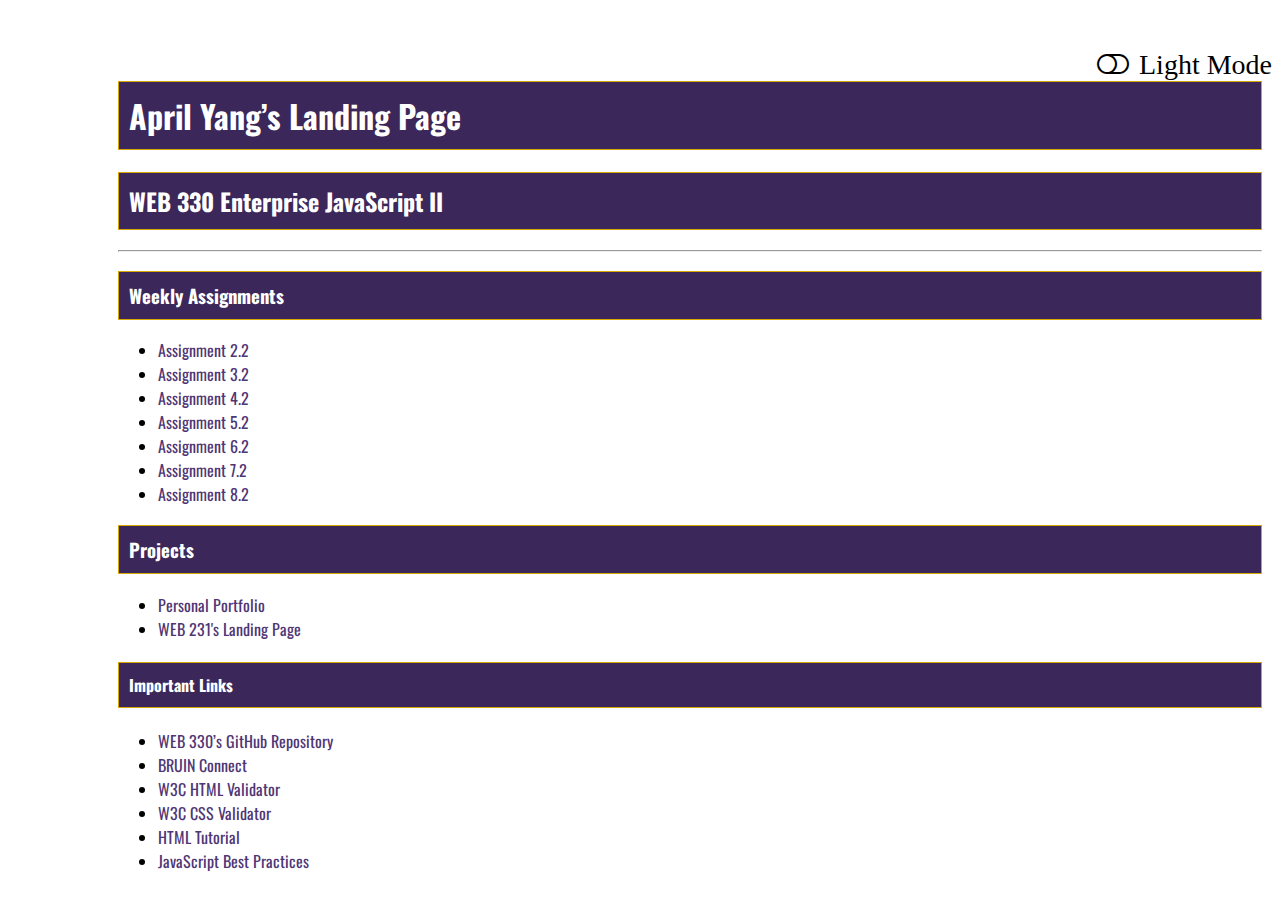
<file: index.html>
<!-- 
    Title: index.html
    Author: April Yang
    Date: 5/26/2022
    Description: The landing page for WEB 330 assignments
 -->

<!DOCTYPE html>
<html lang="en">
  <head>
    <meta charset="UTF-8" />
    <meta http-equiv="X-UA-Compatible" content="IE=edge" />
    <meta name="viewport" content="width=device-width, initial-scale=1.0" />
    <title>WEB 330 – Enterprise JavaScript II</title>
    <!-- external CSS stylesheet -->
    <link rel="stylesheet" href="site.css" />
    <link rel="stylesheet" href="theme.css" />
    <!-- Google fonts for Oswald -->
    <link
      href="https://fonts.googleapis.com/css2?family=Oswald:wght@300;400;500;700&display=swap"
      rel="stylesheet"
    />
    <!-- Font-awesome CDN -->
    <link
      rel="stylesheet"
      href="https://cdnjs.cloudflare.com/ajax/libs/font-awesome/4.7.0/css/font-awesome.min.css"
    />
    <!-- Link to external JS file -->
    <script src="theme.js"></script>
  </head>
  <body class="light-theme">
    <!-- Icon to switch between light and dark mode -->
    <i
      onclick="toggleMode(this)"
      id="icon-mode"
      class="fa fa-toggle-off pull-right"
      style="font-size: 28px"
      ><span id="icon-text"></span
    ></i>

    <main id="container">
      <h1>April Yang’s Landing Page</h1>
      <h2>WEB 330 Enterprise JavaScript II</h2>
      <hr />
      <h3>Weekly Assignments</h3>
      <!--Unordered List of Weekly Assignments with links to each assignment-->
      <ul>
        <li>
          <a href="./week-2/palindrome.html" target="blank">Assignment 2.2</a>
        </li>
        <li>
          <a href="./week-3/yang-restaurant.html" target="blank"
            >Assignment 3.2</a
          >
        </li>
        <li>
          <a href="./week-4/yang-calorie.html" target="blank">Assignment 4.2</a>
        </li>
        <li>
          <a href="./week-5/yang-bobs-auto-repair.html" target="blank"
            >Assignment 5.2</a
          >
        </li>
        <li>
          <a href="./week-6/yang-future-value.html" target="blank"
            >Assignment 6.2</a
          >
        </li>
        <li>
          <a href="./week-7/yang-whatabook1.html" target="blank"
            >Assignment 7.2</a
          >
        </li>
        <li>
          <a href="./week-8/yang-whatabook2.html" target="blank"
            >Assignment 8.2</a
          >
        </li>
      </ul>
      <h3>Projects</h3>
      <!-- Unordered List of Projects with links to each project-->
      <ul>
        <li>
          <a href="./project/personal-portfolio/index.html" target="blank"
            >Personal Portfolio</a
          >
        </li>
        <li>
          <a href="https://aprilyanggarwood.github.io/web-231/" target="blank"
            >WEB 231's Landing Page</a
          >
        </li>
      </ul>
      <h4>Important Links</h4>
      <!-- Unordered List of Important Links -->
      <ul>
        <li>
          <a href="https://github.com/buwebdev/web-330" target="blank"
            >WEB 330’s GitHub Repository</a
          >
        </li>
        <li>
          <a href="https://bruinconnect.bellevue.edu/" target="blank"
            >BRUIN Connect</a
          >
        </li>
        <li>
          <a href="https://validator.w3.org/" target="blank"
            >W3C HTML Validator</a
          >
        </li>
        <li>
          <a href="http://jigsaw.w3.org/css-validator/" target="blank"
            >W3C CSS Validator</a
          >
        </li>
        <li>
          <a href="https://www.w3schools.com/html/" target="blank"
            >HTML Tutorial</a
          >
        </li>
        <li>
          <a
            href="https://www.w3schools.com/js/js_best_practices.asp"
            target="blank"
            >JavaScript Best Practices</a
          >
        </li>
      </ul>
    </main>

    <script>
      // Called function from theme.js
      setDefaultTheme();

      /**
       * Onclick function toggles between light theme and dark theme
       * @param x (this instance)
       * Reference: https://www.w3schools.com/howto/howto_js_toggle_dark_mode.asp
       */
      function toggleMode(X) {
        let colorTheme = document.body.classList; // get the body's CSS class
        let iconMode = X.classList; // get the current classes assigned to the triggered button
        console.log(colorTheme); //testing purposes
        // console.log(iconMode); //testing purposes
        /**
         * If the current body class is set to the light-theme, update the user's preference to the dark-theme in the browsers
         * local storage.
         * Light theme is the default theme
         */
        if (colorTheme.value === "light-theme") {
          localStorage.clear();
          localStorage.setItem("mode", "dark-theme");
          localStorage.setItem("iconMode", "fa-toggle-on");
          localStorage.setItem("iconText", "Dark Mode");

          console.log(localStorage);
        } else {
          /**
           * If the current body class is set to the dark-theme, update the user's preference to the light-theme in the browsers
           * local storage.
           */
          localStorage.clear();
          localStorage.setItem("mode", "light-theme");
          localStorage.setItem("iconMode", "fa-toggle-off");
          localStorage.setItem("iconText", "Light Mode");
        }

        // Apply the updated selection to the HTML page elements
        colorTheme.value = localStorage.getItem("mode");
        iconMode.value = `fa ${localStorage.getItem("iconMode")} pull-right`;
        document.getElementById("icon-text").innerHTML =
          localStorage.getItem("iconText");
      }
    </script>
  </body>
</html>
</file>
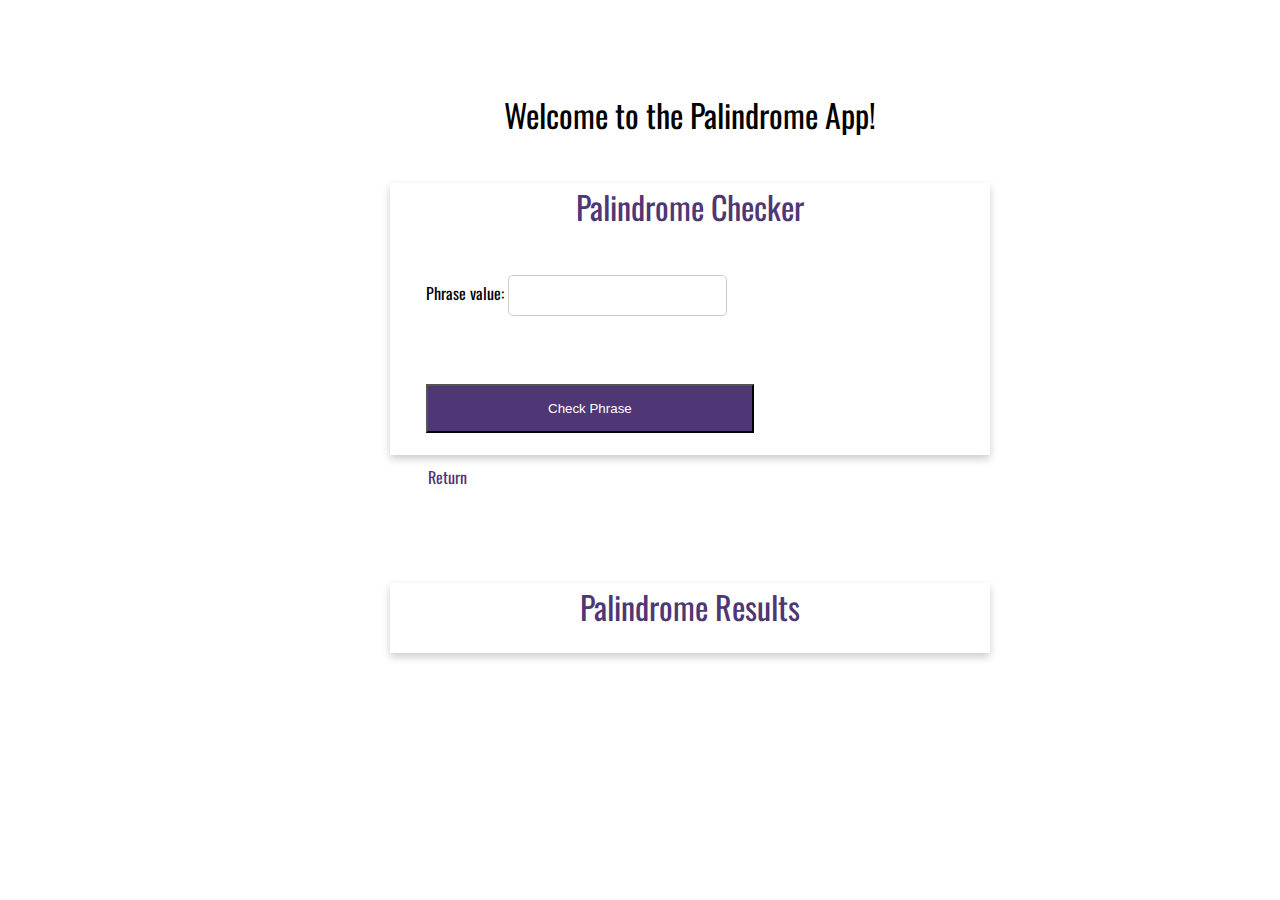
<file: week-2/palindrome.html>
<!--
  Title: Assignment 2.2 - Palindrome APP
  Author: April Yang
  Date: 06/01/2022
  Description: index.html for web-330 Assignment 2.2 - Palindrome APP
-->

<!DOCTYPE html>
<html lang="en">
  <head>
    <meta charset="UTF-8" />
    <title>WEB 330 - Enterprise JavaScript II</title>
    <!-- external CSS stylesheet -->
    <link rel="stylesheet" type="text/css" href="../theme.css" />
    <link rel="stylesheet" type="text/css" href="../site.css" />
    <!-- Google fonts for Oswald -->
    <link
      href="https://fonts.googleapis.com/css2?family=Oswald:wght@300;400;500;700&display=swap"
      rel="stylesheet"
    />
  </head>
  <body class="light-theme">
    <div class="assign-container">
      <h1 class="app-header">Welcome to the Palindrome App!</h1>
      <div class="assign-content">
        <!-- the first card contains a input form -->
        <div class="card-container">
          <div class="card-title">Palindrome Checker</div>
          <div class="card-content">
            <div class="form">
              <div class="form-field">
                <label for="txtPhrase">Phrase value:</label>
                <input
                  type="text"
                  class="input"
                  id="txtPhrase"
                  name="txtPhrase"
                />
              </div>
              <div class="form-field">
                <!-- Button for active function  -->
                <button
                  class="btn btn-primary full-width"
                  id="btnCheckPhrase"
                  onclick="checkPhrase()"
                >
                  Check Phrase
                </button>
              </div>
            </div>
          </div>
        </div>
      </div>
    </div>
    <div class="break"></div>
    <!-- Return link back to the WEB-231 landing page -->
    <a class="return-home" href="../index.html">Return</a>

    <div class="assign-container">
      <!-- the second card for displaying palindrome results.   -->
      <div class="assign-content card-container">
        <div class="card-title">Palindrome Results</div>
        <div class="card-content" id="assign-results-header"></div>
        <div class="card-content assign-results-text" id="assign-results"></div>
      </div>
    </div>
    <!-- external JavaScript file -->
    <script src="./palindrome.js"></script>
  </body>
</html>
</file>
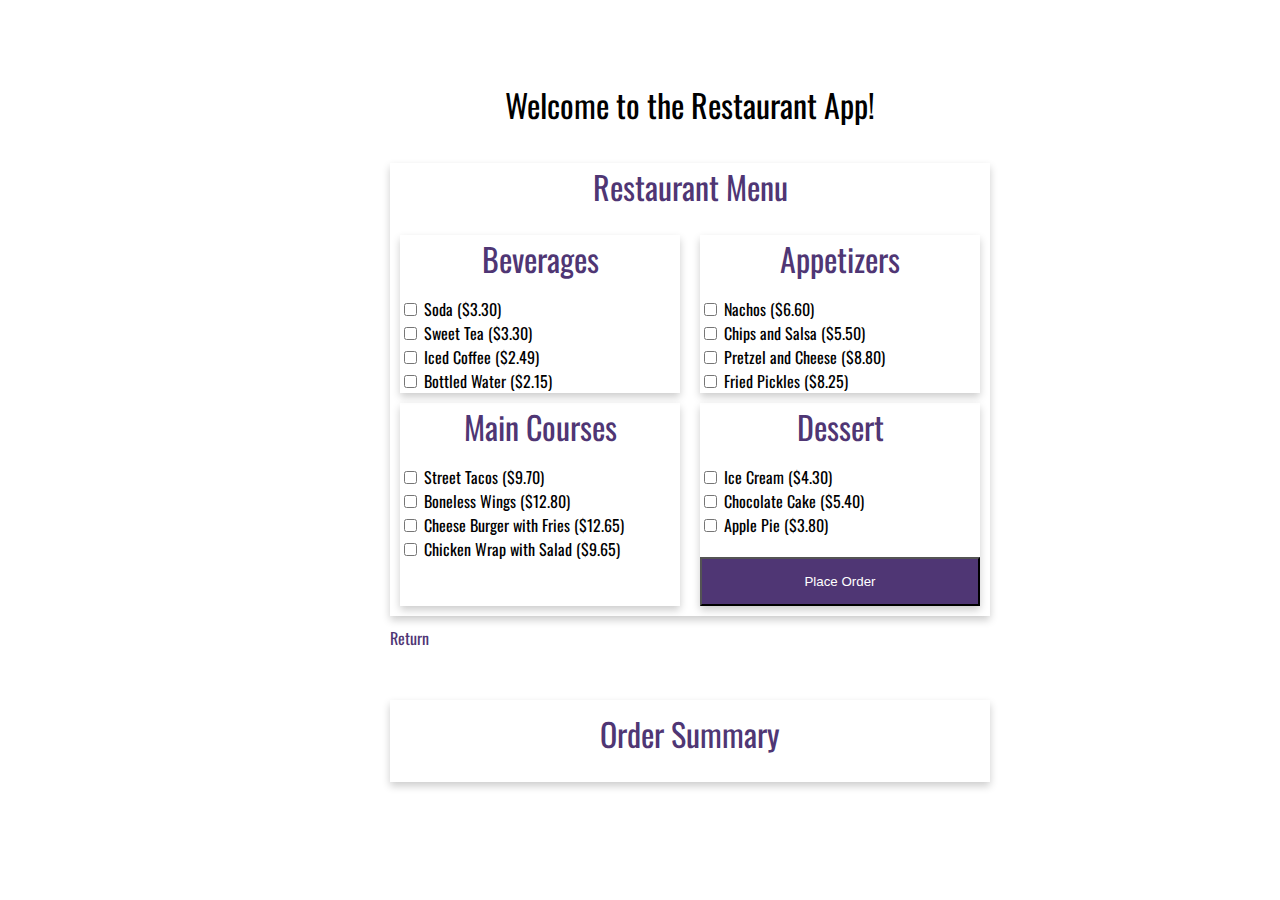
<file: week-3/yang-restaurant.html>
<!--
  Title: Assignment 3.2 - Restaurant APP
  Author: April Yang
  Date: 06/10/2022
  Description: index.html for web-330 Assignment 3.2 - Restaurant APP
-->

<!DOCTYPE html>
<html lang="en">
  <head>
    <meta charset="UTF-8" />
    <title>WEB 330 - Enterprise JavaScript II</title>
    <!-- external CSS stylesheet -->
    <!-- <link rel="stylesheet" type="text/css" href="../theme.css" /> -->
    <link rel="stylesheet" type="text/css" href="./yang-restaurant.css" />
    <!-- Google fonts for Oswald -->
    <link
      href="https://fonts.googleapis.com/css2?family=Oswald:wght@300;400;500;700&display=swap"
      rel="stylesheet"
    />
  </head>
  <body class="light-theme">
    <div class="assign-container">
      <h1 class="app-header">Welcome to the Restaurant App!</h1>
      <div class="assign-content">
        <div class="card-container-menu">
          <div class="card-title">Restaurant Menu</div>

          <!-- designs card container in grid format -->
          <div class="grid-container">
            <!-- Card for beverages menu -->
            <div class="card-container">
              <div class="card-title">Beverages</div>
              <div class="card-content" id="beverages">
                <input type="checkbox" id="soda" name="Soda" value="3.30" />
                <label for="soda">Soda ($3.30)</label>
                <br />
                <input type="checkbox" id="tea" name="Sweet Tea" value="3.30" />
                <label for="tea">Sweet Tea ($3.30)</label>
                <br />
                <input
                  type="checkbox"
                  id="coffee"
                  name="Iced Coffee"
                  value="2.49"
                />
                <label for="coffee"> Iced Coffee ($2.49)</label>
                <br />
                <input
                  type="checkbox"
                  id="water"
                  name="Bottled Water"
                  value="2.15"
                />
                <label for="water">Bottled Water ($2.15)</label>
                <br />
              </div>
            </div>
            <!-- Card for appetizers menu -->
            <div class="card-container">
              <div class="card-title">Appetizers</div>
              <div class="card-content" id="appetizers">
                <input type="checkbox" id="nachos" name="Nachos" value="6.60" />
                <label for="nachos">Nachos ($6.60) </label>
                <br />
                <input
                  type="checkbox"
                  id="chips-salsa"
                  name="Chips and Salsa"
                  value="5.50"
                />
                <label for="chips-salsa">Chips and Salsa ($5.50) </label>
                <br />
                <input
                  type="checkbox"
                  id="pretzel"
                  name="Pretzel and Cheese"
                  value="8.80"
                />
                <label for="pretzel">Pretzel and Cheese ($8.80)</label>
                <br />
                <input
                  type="checkbox"
                  id="pickles"
                  name="Fried Pickles"
                  value="8.25"
                />
                <label for="pickles"> Fried Pickles ($8.25)</label>
                <br />
              </div>
            </div>
            <!-- Card for main courses menu -->
            <div class="card-container">
              <div class="card-title">Main Courses</div>
              <div class="card-content" id="main-course">
                <input
                  type="checkbox"
                  id="tacos"
                  name="Street Tacos"
                  value="9.70"
                />
                <label for="tacos">Street Tacos ($9.70) </label>
                <br />
                <input
                  type="checkbox"
                  id="wings"
                  name="Boneless Wings"
                  value="12.80"
                />
                <label for="wings">Boneless Wings ($12.80)</label>
                <br />
                <input
                  type="checkbox"
                  id="cheese-burger"
                  name="Cheese Burger with Fries"
                  value="12.65"
                />
                <label for="cheese-burger"
                  >Cheese Burger with Fries ($12.65)</label
                >
                <br />
                <input
                  type="checkbox"
                  id="salad-wrap"
                  name="Chicken Wrap with Salad"
                  value="9.65"
                />
                <label for="salad-wrap">Chicken Wrap with Salad ($9.65)</label>
                <br />
              </div>
            </div>
            <!-- Card for dessert menu -->
            <div class="card-container">
              <div class="card-title">Dessert</div>
              <div class="card-content" id="desserts">
                <input
                  type="checkbox"
                  id="ice-cream"
                  name="Ice Cream"
                  value="4.30"
                />
                <label for="ice-cream">Ice Cream ($4.30)</label>
                <br />
                <input
                  type="checkbox"
                  id="cake"
                  name="Chocolate Cake"
                  value="5.40"
                />
                <label for="cake">Chocolate Cake ($5.40)</label>
                <br />
                <input
                  type="checkbox"
                  id="apple-pie"
                  name="Apple Pie"
                  value="3.80"
                />
                <label for="apple-pie">Apple Pie ($3.80)</label>
                <br />
              </div>
              <button class="btn btn-primary full-width" id="btnOrder">
                Place Order
              </button>
            </div>
          </div>
        </div>
        <!-- </div> -->

        <div class="break"></div>
        <!-- Return link back to the WEB-231 landing page -->
        <a class="return-home" href="../index.html">Return</a>

        <!-- Order summary card will display the total information -->
        <div class="assign-container card-container-menu">
          <div class="card-title">Order Summary</div>
          <div class="assign-results-text" id="order-total"></div>
        </div>
      </div>
    </div>

    <script type="module">
      // Importing classes from the index.js file.
      import {
        Bill,
        Beverage,
        Appetizer,
        MainCourse,
        Dessert,
      } from "./index.js";
      console.log("Inline module!");

      // Creates onclick function to trigger btnOrder ID.
      document.getElementById("btnOrder").onclick = function () {
        // Sets up variables for each menu item input.
        const beveragesEL = document.getElementById("beverages");
        const beverages = beveragesEL.getElementsByTagName("input");
        const appetizersEL = document.getElementById("appetizers");
        const appetizers = appetizersEL.getElementsByTagName("input");
        const mainCoursesEL = document.getElementById("main-course");
        const mainCourses = mainCoursesEL.getElementsByTagName("input");
        const dessertsEL = document.getElementById("desserts");
        const desserts = dessertsEL.getElementsByTagName("input");
        console.log(desserts);

        // New Bill class instance created.
        let bill = new Bill();
        console.log(bill);

        // doc notes: using the for loop and an if statement that checks if the looped over value is checked. If the item is checked, call the appropriate add function from the Bill class and pass-in the name and value.
        for (let beverage of beverages) {
          if (beverage.checked) {
            bill.addBeverage(new Beverage(beverage.name, beverage.value));
          }
        }

        for (let appetizer of appetizers) {
          if (appetizer.checked) {
            bill.addAppetizer(new Appetizer(appetizer.name, appetizer.price));
          }
        }

        for (let mainCourse of mainCourses) {
          if (mainCourse.checked) {
            bill.addMainCourse(
              new MainCourse(mainCourse.name, mainCourse.value)
            );
          }
        }

        for (let dessert of desserts) {
          if (dessert.checked) {
            bill.addDessert(new Dessert(dessert.name, dessert.value));
          }
        }

        // Display string with the total price information in the order-total ID dive.
        let orderTotal = document.getElementById("order-total");
        orderTotal.innerHTML += `Your order total is $${bill.getTotal()}`;
      };
    </script>
  </body>
</html>
</file>
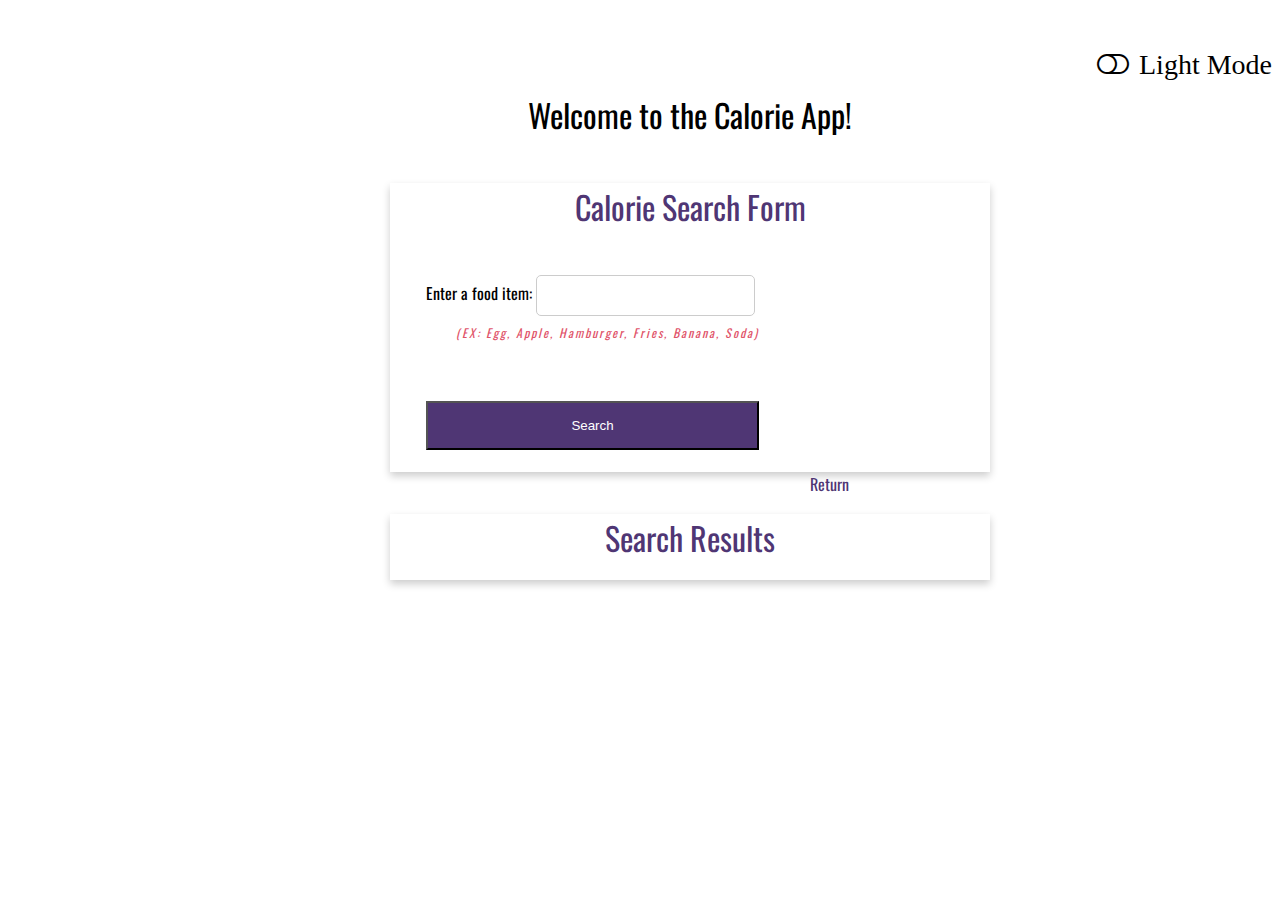
<file: week-4/yang-calorie.html>
<!--
  Title: Assignment 4.2 - Calorie APP
  Author: April Yang
  Date: 06/18/2022
  Description: index.html for web-330 Assignment 4.2 - Calorie APP
-->

<!DOCTYPE html>
<html lang="en">
  <head>
    <meta charset="UTF-8" />
    <title>WEB 330 - Enterprise JavaScript II</title>
    <!-- external CSS stylesheet -->
    <link rel="stylesheet" type="text/css" href="../theme.css" />
    <link rel="stylesheet" type="text/css" href="../site.css" />
    <link rel="stylesheet" href="./yang-calorie.css" />
    <!-- Google fonts for Oswald -->
    <link
      href="https://fonts.googleapis.com/css2?family=Oswald:wght@300;400;500;700&display=swap"
      rel="stylesheet"
    />
    <!-- Font-awesome CDN -->
    <link
      rel="stylesheet"
      href="https://cdnjs.cloudflare.com/ajax/libs/font-awesome/4.7.0/css/font-awesome.min.css"
    />
  </head>

  <body class="light-theme">
    <!-- Onclick function toggles between light theme and dark theme -->
    <i
      onclick="toggleMode(this)"
      id="icon-mode"
      class="fa fa-toggle-off pull-right"
      style="font-size: 28px"
      ><span id="icon-text"></span
    ></i>
    <div class="assign-container">
      <h1 class="app-header">Welcome to the Calorie App!</h1>
      <div class="assign-content">
        <!-- the first card contains a input form -->
        <div class="card-container">
          <div class="card-title">Calorie Search Form</div>
          <div class="card-content">
            <div class="form">
              <div class="form-field">
                <label for="txtFoodItem">Enter a food item:</label>
                <input
                  type="text"
                  class="input"
                  id="txtFoodItem"
                  name="txtFoodItem"
                />
                <br />
                <span id="foodList"></span>
              </div>
              <div class="form-field">
                <!-- Button for active function  -->
                <button class="btn btn-primary full-width" id="btnSearch">
                  Search
                </button>
              </div>
            </div>
          </div>
        </div>

        <div class="break"></div>
        <!-- Return link back to the WEB-231 landing page -->
        <a class="return-home" href="../index.html">Return</a>
        <!-- The second container for Search Results -->
        <div class="assign-content card-container">
          <div class="card-title">Search Results</div>
          <div class="card-content" id="searchResults"></div>
        </div>
      </div>
    </div>
    <!-- external JavaScript file -->
    <script src="../theme.js"></script>
    <script type="module">
      // Call Css Theme
      setSelectedTheme();

      // Import Calorie converter class
      import { CalorieConverter } from "./calorie-converter.js";

      let txtFoodItemEl = document.getElementById("txtFoodItem");

      // Button Click handler
      document.getElementById("btnSearch").onclick = () => {
        let txtFoodItem = txtFoodItemEl.value.toLowerCase();
        // Foods variable set equal to inputted value from user.
        // foods store array of objects from static method
        let foods = CalorieConverter.find(txtFoodItem);

        let tableData = `
                 <table class="table">
                    <th>Name</th>
                    <th>Calories</th>
                    <tbody class="table-hover">`;
        for (let foodItem of foods) {
          tableData += `<tr>
                    <td>${foodItem.name}</td>
                    <td>${foodItem.calories}</td>
                    </tr>`;
        }
        document.getElementById("searchResults").innerHTML =
          tableData + ` </tbody></table>`; // End HTML table template
      };

      // Get the input field
      let input = document.getElementById("txtFoodItem");
      // Execute a function when the user keyup a key on the keyboard
      input.addEventListener("keyup", (event) => {
        // If the user presses the "Enter" key on the keyboard
        if (event.key === "Enter") {
          // Cancel the default action, if needed
          event.preventDefault();
          // Trigger the button element with a click
          document.getElementById("btnSearch").click();
        }
      });

      // Array of objects from Calorie converter Class
      const foodList = CalorieConverter.data;

      // loop food name from food data and display the result in HTML
      let foodListData = `<i>(EX: `;

      for (let foodName of foodList) {
        foodListData += foodName.name + ", ";
      }

      document.getElementById("foodList").innerHTML =
        foodListData.slice(0, -2) + ")</li>";
    </script>
  </body>
</html>
</file>
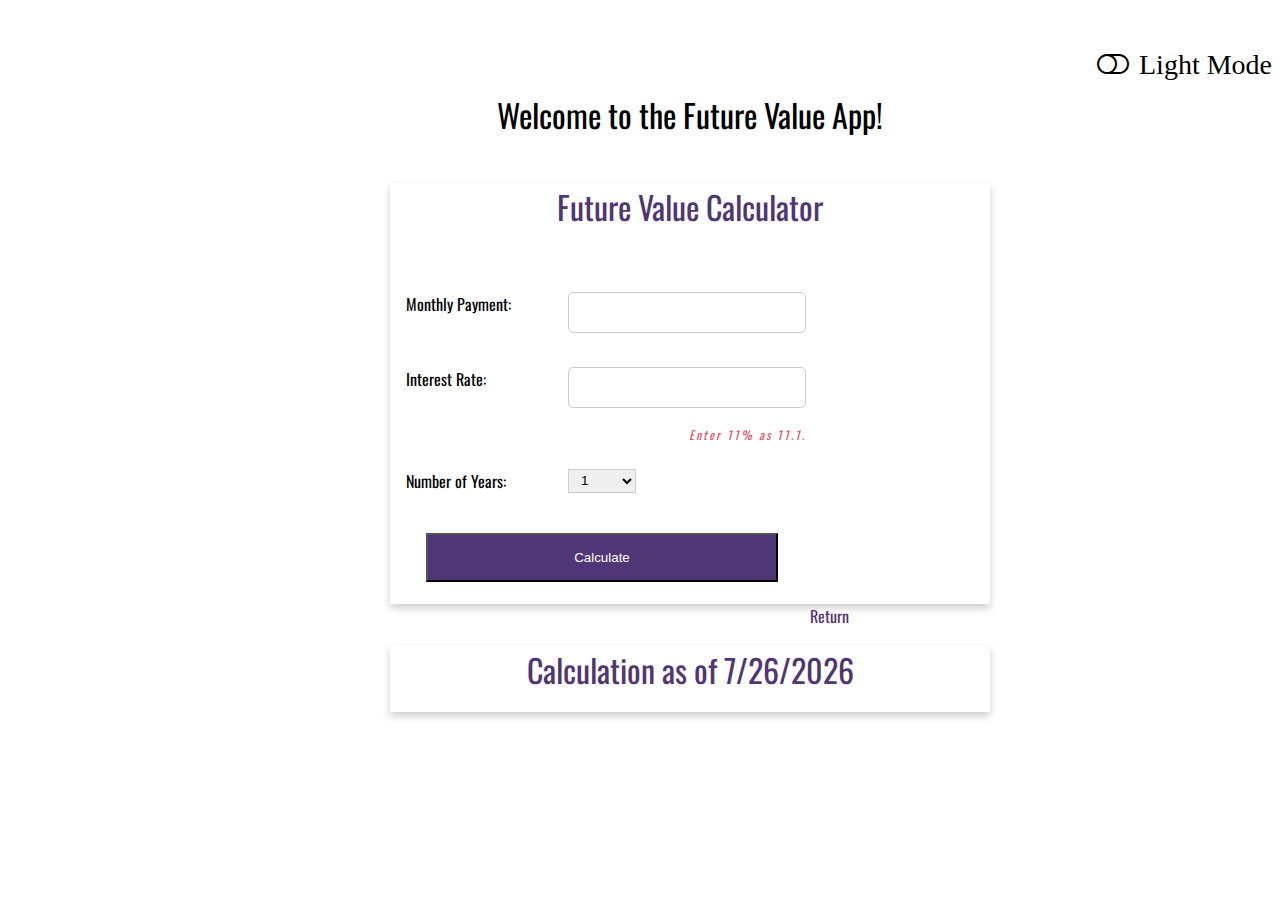
<file: week-6/yang-future-value.html>
<!--
  Title: Assignment 6.2 - Future Value APP
  Author: April Yang
  Date: 06/30/2022
  Description: index.html for web-330 Assignment 6.2 - Future Value APP
-->

<!DOCTYPE html>
<html lang="en">
  <head>
    <meta charset="UTF-8" />
    <title>WEB 330 - Enterprise JavaScript II</title>
    <!-- external CSS stylesheet -->
    <link rel="stylesheet" type="text/css" href="../theme.css" />
    <link rel="stylesheet" type="text/css" href="../site.css" />
    <link rel="stylesheet" href="./yang-future-value.css" />
    <link rel="stylesheet" href="./flex-layout.css" />

    <!-- Google fonts for Oswald -->
    <link
      href="https://fonts.googleapis.com/css2?family=Oswald:wght@300;400;500;700&display=swap"
      rel="stylesheet"
    />
    <!-- Font-awesome CDN -->
    <link
      rel="stylesheet"
      href="https://cdnjs.cloudflare.com/ajax/libs/font-awesome/4.7.0/css/font-awesome.min.css"
    />

    <!-- <link rel="stylesheet" href="https://cdnjs.cloudflare.com/ajax/libs/font-awesome/6.0.0-beta3/css/all.min.css"
        integrity="sha512-Fo3rlrZj/k7ujTnHg4CGR2D7kSs0v4LLanw2qksYuRlEzO+tcaEPQogQ0KaoGN26/zrn20ImR1DfuLWnOo7aBA=="
        crossorigin="anonymous" referrerpolicy="no-referrer" /> -->
  </head>

  <body class="light-theme">
    <!-- Onclick function toggles between light theme and dark theme -->
    <i
      onclick="toggleMode(this)"
      id="icon-mode"
      class="fa fa-toggle-off pull-right"
      style="font-size: 28px"
      ><span id="icon-text"></span
    ></i>
    <div class="assign-container">
      <h1 class="app-header">Welcome to the Future Value App!</h1>
      <div class="assign-content">
        <!-- the first card contains input and select forms -->
        <div class="card-container">
          <div class="card-title">Future Value Calculator</div>
          <div class="card-content">
            <div class="form">
              <!-- Empty div, will display error messages when button onclick -->
              <div id="errorLog" class="row col-12 danger"></div>

              <!-- The first row with label and input  -->
              <div class="row form-label">
                <label class="col-5" for="txtMonthlyPayment"
                  >Monthly Payment:</label
                >
                <input
                  type="text"
                  class="input col-7"
                  id="txtMonthlyPayment"
                  name="monthly payment"
                />
              </div>

              <!-- The second row with label and input -->
              <div class="row form-label">
                <label class="col-5" for="txtYearlyRate">Interest Rate:</label>
                <input
                  type="text"
                  class="input col-7"
                  id="txtYearlyRate"
                  name="Interest Rate"
                />
                <span> <i class="danger">Enter 11% as 11.1.</i></span>
              </div>

              <!-- The third row with label and select options -->
              <div class="row form-label">
                <label class="col-5" for="txtMonthlyPayment"
                  >Number of Years:
                </label>
                <select id="listNumOfYears" class="drop-down-menu col-2">
                  <option value="1">1</option>
                  <option value="2">2</option>
                  <option value="3">3</option>
                  <option value="4">4</option>
                  <option value="5">5</option>
                  <option value="6">6</option>
                  <option value="7">7</option>
                  <option value="8">8</option>
                  <option value="9">9</option>
                  <option value="10">10</option>
                </select>
              </div>

              <div class="form-field">
                <!-- Button for active function  -->
                <button class="btn btn-primary full-width" id="btnCalculator">
                  Calculate
                </button>
              </div>
            </div>
          </div>
        </div>

        <div class="break"></div>
        <!-- Return link back to the WEB-330 landing page -->
        <a class="return-home" href="../index.html">Return</a>

        <!-- The second container for Results -->
        <div class="assign-content card-container">
          <div class="card-title">
            Calculation as of <span id="today"></span>
          </div>
          <div class="card-content assign-results-text" id="futureValue"></div>
        </div>
      </div>
    </div>
    <!-- external JavaScript file -->
    <script src="../theme.js"></script>
    <script type="module">
      // Call Css Theme
      setSelectedTheme();

      // Imports
      import { FinanceCalculator } from "./finance-calculator.js";
      import { Validator } from "./validator.js";

      // Set current day to today ID
      document.getElementById("today").innerHTML =
        new Date().toLocaleDateString("en-US");

      // Onclick function to active calculate button
      document.getElementById("btnCalculator").onclick = function () {
        // Values collected from users' inputs.
        let monthlyPayment = document.getElementById("txtMonthlyPayment").value;
        let rate = document.getElementById("txtYearlyRate").value;
        let years = document.getElementById("listNumOfYears").value;
        // Display error messages to errorLog ID
        let errorLogE1 = document.getElementById("errorLog");

        // Create New Validator object and call monthlyPayment variable
        let monthlyPaymentValidator = new Validator(
          "Monthly Payment",
          monthlyPayment
        );

        // Add required fields for monthlyPayment.
        monthlyPaymentValidator.addRequiredField();
        monthlyPaymentValidator.addRequiredFloatField();
        monthlyPaymentValidator.addFloatMinField(100);

        // Create New Validator object and call rate variable
        let rateValidator = new Validator("Interest Rate", rate);

        // Add required fields for the interest rate.
        rateValidator.addRequiredField();
        rateValidator.addRequiredFloatField();
        rateValidator.addFloatMaxField(100);

        // Create a empty array for error log.
        let errorLog = [];

        // Push error messages to error log array for monthly payment validator.
        if (!monthlyPaymentValidator.validate()) {
          for (let msg of monthlyPaymentValidator.messages) {
            errorLog.push(msg);
          }
        }

        // Push error messages to error log array for rate validator.
        if (!rateValidator.validate()) {
          for (let msg of rateValidator.messages) {
            errorLog.push(msg);
          }
        }

        // If monthlyPaymentValidator and rateValidator are valid and true, then generate future value. If invalid and false, display error messages in error log.
        if (monthlyPaymentValidator.validate() && rateValidator.validate()) {
          errorLogE1.innerHTML = "";
          let futureValue = FinanceCalculator.calculateFutureValue(
            monthlyPayment,
            rate,
            years
          );
          document.getElementById("futureValue").innerHTML =
            "The future value is " +
            FinanceCalculator.convertToCurrency(futureValue);
        } else {
          errorLogE1.innerHTML = "";
          let errorLogMessage = `<ul>`;
          for (let message of errorLog) {
            errorLogMessage += `<li>${message}</li>`;
          }

          errorLogMessage += `</ul>`;
          errorLogE1.innerHTML = errorLogMessage;
        }
      };
    </script>
  </body>
</html>
</file>
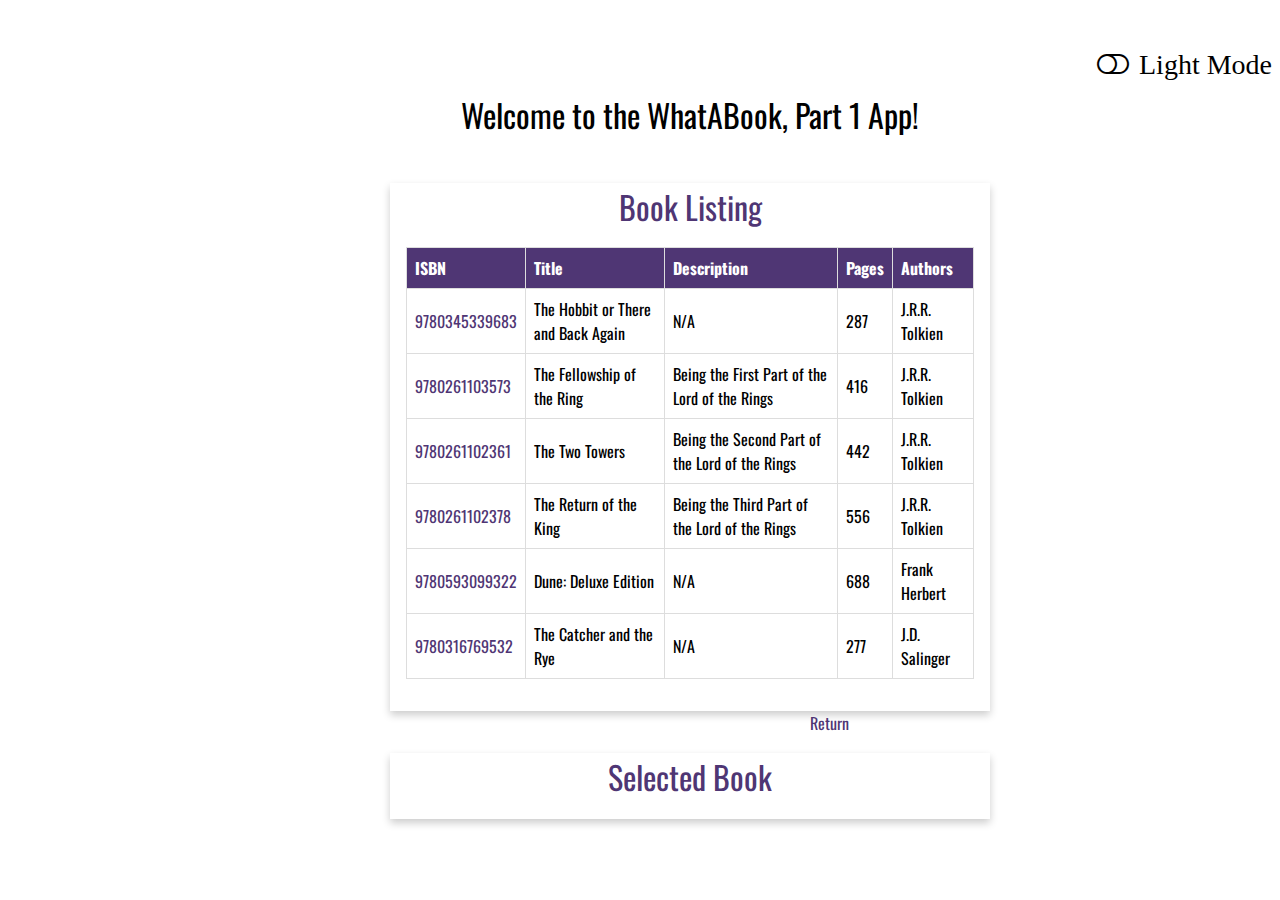
<file: week-7/yang-whatabook1.html>
<!--
  Title: Assignment 7.2 - WhatABook, Part 1
  Author: April Yang
  Date: 07/06/2022
  Description: index.html for web-330 Assignment 7.2 - WhatABook, Part 1
-->

<!DOCTYPE html>
<html lang="en">
  <head>
    <meta charset="UTF-8" />
    <title>WEB 330 - Enterprise JavaScript II</title>
    <!-- external CSS stylesheet -->
    <link rel="stylesheet" type="text/css" href="../theme.css" />
    <link rel="stylesheet" type="text/css" href="../site.css" />
    <link rel="stylesheet" href="./yang-whatabook1.css" />
    <!-- Google fonts for Oswald -->
    <link
      href="https://fonts.googleapis.com/css2?family=Oswald:wght@300;400;500;700&display=swap"
      rel="stylesheet"
    />
    <!-- Font-awesome CDN -->
    <link
      rel="stylesheet"
      href="https://cdnjs.cloudflare.com/ajax/libs/font-awesome/4.7.0/css/font-awesome.min.css"
    />

    <!-- <link rel="stylesheet" href="https://cdnjs.cloudflare.com/ajax/libs/font-awesome/6.0.0-beta3/css/all.min.css"
        integrity="sha512-Fo3rlrZj/k7ujTnHg4CGR2D7kSs0v4LLanw2qksYuRlEzO+tcaEPQogQ0KaoGN26/zrn20ImR1DfuLWnOo7aBA=="
        crossorigin="anonymous" referrerpolicy="no-referrer" /> -->
  </head>

  <body class="light-theme">
    <!-- Onclick function toggles between light theme and dark theme -->
    <i
      onclick="toggleMode(this)"
      id="icon-mode"
      class="fa fa-toggle-off pull-right"
      style="font-size: 28px"
      ><span id="icon-text"></span
    ></i>
    <div class="assign-container">
      <h1 class="app-header">Welcome to the WhatABook, Part 1 App!</h1>
      <div class="assign-content">
        <!-- the first card contains a book list table -->
        <div class="card-container">
          <div class="card-title">Book Listing</div>
          <div class="card-content" id="bookList">
            <!--Begin Books Table -->
          </div>
          <!--End Books Table -->
        </div>

        <div class="break"></div>
        <!-- Return link back to the WEB-231 landing page -->
        <a class="return-home" href="../index.html">Return</a>
        <!-- The second container for displaying info of selected book when clicking on each book ISBN number -->
        <div class="assign-content card-container">
          <div class="card-title">Selected Book</div>
          <div class="card-content assign-results-text" id="selectedBook"></div>
        </div>
      </div>
    </div>
    <!-- external JavaScript file -->
    <script src="../theme.js"></script>
    <script type="module">
      // Call Css Theme
      setSelectedTheme();

      /* Event handler for DOM loaded  */
      document.addEventListener("DOMContentLoaded", (event) => {
        let fileName = "./books.xml";

        /* fetch xml data */
        fetch(fileName)
          /* return response as text */
          .then((res) => res.text())
          /* XML DOM parser for text data*/
          .then((data) => {
            let domParser = new DOMParser();
            let xmlBooks = domParser.parseFromString(data, "text/xml");

            /* Call loadBooks function to load XML data into html table */
            loadBooks(xmlBooks);
            /* Call addIsbnClickEvents function to active books isbn event*/
            addIsbnClickEvents();
          });

        /* Function for building html table from xml data */
        function loadBooks(xml) {
          let books = xml.getElementsByTagName("book");
          let tableData = `
         <table class="table" id="bookTable">
            <tr>
                <th>ISBN</th>
                <th>Title</th>
                <th>Description</th>
                <th>Pages</th>
                <th>Authors</th>
                </tr>
            <tbody>`;

          /* Iterates over books */
          for (let book of books) {
            let isbn =
              book.getElementsByTagName("isbn")[0].childNodes[0].nodeValue;
            let title =
              book.getElementsByTagName("title")[0].childNodes[0].nodeValue;
            let description =
              book.getElementsByTagName("description")[0].childNodes[0]
                .nodeValue;
            let pages =
              book.getElementsByTagName("pages")[0].childNodes[0].nodeValue;
            let author =
              book.getElementsByTagName("author")[0].childNodes[0].nodeValue;

            /* Creates HTML table */
            tableData += `
                      <tr>
                        <td data-value="ISBN"><a href="#" class="isbn-link">${isbn}</a></td>
                        <td data-value="Title">${title}</td>
                        <td data-value="Description">${description}</td>
                        <td data-value="Pages">${pages}</td>
                        <td data-value="Author">${author}</td>
                      </tr>`;
          }
          document.getElementById("bookList").innerHTML =
            tableData += `</tbody></table>`;
        }

        /* Click event function for active each book ISBN number to display info of selected book */
        function addIsbnClickEvents() {
          let viewButtons = document.querySelectorAll(
            "#bookTable tbody .isbn-link"
          );
          /* iterates over viewButtons Array to add event listener anchorClicked */
          for (let i = 0; i < viewButtons.length; i++) {
            viewButtons[i].addEventListener("click", anchorClicked);
          }
        }

        /* Generates a list information of selected book data */
        function anchorClicked(e) {
          e.preventDefault();
          let self = this;
          let cell = self.parentElement;
          let row = cell.parentElement;
          let data = row.querySelectorAll("td");

          let bookData = `<ul style="list-style-type:none; text-align:left; font-size:1rem;">`;

          for (let field of data) {
            bookData += `<li><b>${field.dataset.value}:</b>${field.innerText}</li>`;
            console.log(field);
          }

          document.getElementById("selectedBook").innerHTML =
            bookData += `</ul>`;
        }
      });
    </script>
  </body>
</html>
</file>
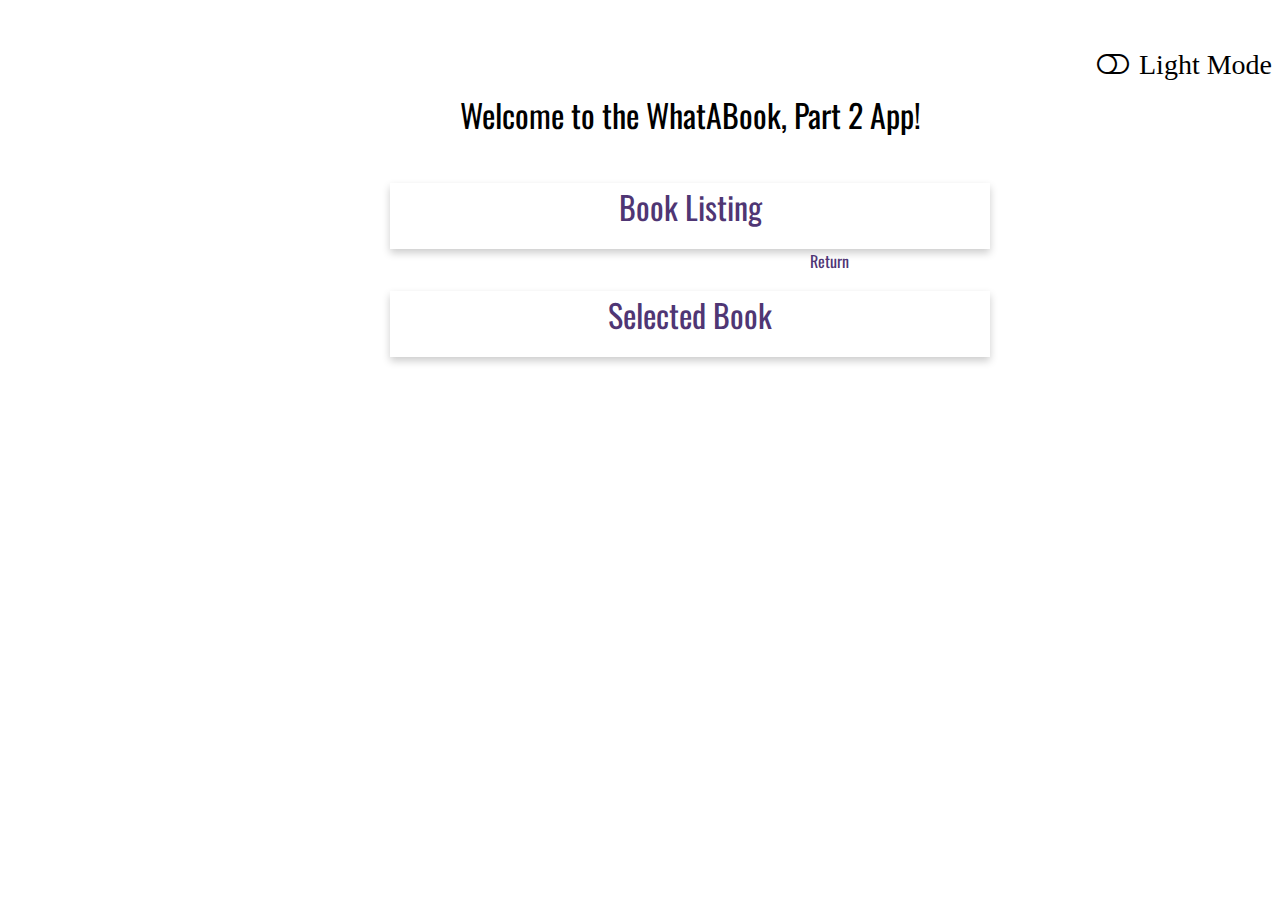
<file: week-8/yang-whatabook2.html>
<!--
  Title: Assignment 8.2 - WhatABook, Part 2
  Author: April Yang
  Date: 07/16/2022
  Description: index.html for web-330 Assignment 8.2 - WhatABook, Part 2
-->

<!DOCTYPE html>
<html lang="en">
  <head>
    <meta charset="UTF-8" />
    <title>WEB 330 - Enterprise JavaScript II</title>
    <!-- external CSS stylesheet -->
    <link rel="stylesheet" type="text/css" href="../theme.css" />
    <link rel="stylesheet" type="text/css" href="../site.css" />
    <link rel="stylesheet" href="./yang-whatabook2.css" />
    <!-- Google fonts for Oswald -->
    <link
      href="https://fonts.googleapis.com/css2?family=Oswald:wght@300;400;500;700&display=swap"
      rel="stylesheet"
    />
    <!-- Font-awesome CDN -->
    <link
      rel="stylesheet"
      href="https://cdnjs.cloudflare.com/ajax/libs/font-awesome/4.7.0/css/font-awesome.min.css"
    />

    <!-- <link rel="stylesheet" href="https://cdnjs.cloudflare.com/ajax/libs/font-awesome/6.0.0-beta3/css/all.min.css"
        integrity="sha512-Fo3rlrZj/k7ujTnHg4CGR2D7kSs0v4LLanw2qksYuRlEzO+tcaEPQogQ0KaoGN26/zrn20ImR1DfuLWnOo7aBA=="
        crossorigin="anonymous" referrerpolicy="no-referrer" /> -->
  </head>

  <body class="light-theme">
    <!-- Onclick function toggles between light theme and dark theme -->
    <i
      onclick="toggleMode(this)"
      id="icon-mode"
      class="fa fa-toggle-off pull-right"
      style="font-size: 28px"
      ><span id="icon-text"></span
    ></i>
    <div class="assign-container">
      <h1 class="app-header">Welcome to the WhatABook, Part 2 App!</h1>
      <div class="assign-content">
        <!-- the first card contains a book list table -->
        <div class="card-container">
          <div class="card-title">Book Listing</div>
          <div class="card-content" id="bookList">
            <!--Begin Books Table -->
          </div>
          <!--End Books Table -->
        </div>

        <div class="break"></div>
        <!-- Return link back to the WEB-231 landing page -->
        <a class="return-home" href="../index.html">Return</a>
        <!-- The second container for displaying info of selected book when clicking on each book ISBN number -->
        <div class="assign-content card-container">
          <div class="card-title">Selected Book</div>
          <div class="card-content assign-results-text" id="selectedBook"></div>
        </div>
      </div>
    </div>
    <!-- external JavaScript file -->
    <script src="../theme.js"></script>
    <script type="module">
      // Call Css Theme
      setSelectedTheme();

      // Import HttpClient class.
      import { HttpClient } from "./http-client.js";

      // Creates HttpClient object.
      let http = new HttpClient();

      let book = {};

      // Set up isbns array.
      const isbns = [
        "0345339681",
        "0261103571",
        "9780593099322",
        "9780261102361",
        "9780261102378",
        "9780590302715",
        "9780316769532",
        "9780743273565",
        "9780590405959",
      ];

      // Set up params object.
      const params = {
        bibkeys: `ISBN:${isbns.join(",")}`,
        format: "json",
        jscmd: "details",
      };

      // HTTP get function.
      http
        .get("https://openlibrary.org/api/books", params)
        .then((res) => {
          console.log(res);

          document.getElementById("bookList").innerHTML = buildHtmlString(
            res,
            "table"
          );

          book = res;

          addIsbnClickEvents();
        })
        .catch((e) => {
          console.log(e);
        });

      // Creates getBook function.
      function getBook(e) {
        e.preventDefault();
        let self = this;
        let isbn = self.innerText;

        let object = {};
        object[isbn] = book[isbn];

        document.getElementById("selectedBook").innerHTML =
          buildHtmlString(object);
      }

      // Builds book HTML table with book information.
      function buildHtmlString(res, format) {
        let tableString = `<table class="table" id="bookTable">
                                <tr>
                                    <th>
                                        ISBN
                                    </th>
                                    <th>
                                        Title
                                    </th>
                                    <th>
                                        Description
                                    </th>
                                    <th>
                                        Pages
                                    </th>
                                    <th>
                                        Authors
                                    </th>
                                </tr>
                                <tbody>`;

        let ulString = "";

        for (let key in res) {
          console.log(ulString);

          if (res.hasOwnProperty(key)) {
            let authors = [];
            if (res[key].details.authors) {
              authors = res[key].details.authors.map(function (author) {
                return author.name;
              });
            }

            let bookDetails = res[key].details;
            let book = {
              isbn: bookDetails.isbn_13
                ? bookDetails.isbn_13
                : bookDetails.isbn_10,
              title: bookDetails.title,
              description: bookDetails.subtitle ? bookDetails.subtitle : "N/A",
              pages: bookDetails.number_of_pages
                ? bookDetails.number_of_pages
                : "N/A",
              authors: authors.join(", "),
            };

            ulString += `
               <li><b>ISBN:</b> ${book.isbn}</li>
               <li><b>Title:</b> ${book.title}</li>
               <li><b>Description:</b> ${book.description}</li>
               <li><b>Pages:</b> ${book.pages}</li>
               <li><b>Authors:</b> ${book.authors}</li>`;

            tableString += `
                <tr>
                                <td><a href='#' class='isbn-link'>${book.isbn}</td>
                                <td>${book.title}</td>
                                <td>${book.description}</td>
                                <td>${book.pages}</td>
                                <td>${book.authors}</td>
                            </tr>`;
          }
        }

        tableString += "</tbody></table>";

        if (format === "table") {
          return tableString;
        }
        return ulString;
      }

      // click events for triggering the isbn-link class
      function addIsbnClickEvents() {
        let viewButtons = document.getElementsByClassName("isbn-link");
        for (let i = 0; i < viewButtons.length; i++) {
          viewButtons[i].addEventListener("click", getBook);
        }
      }
    </script>
  </body>
</html>
</file>
<file: site.css>
/**
    Title: site.css
    Author: April Yang
    Date: 5/26/2022
    Description: Global stylesheet
 */

body {
    font-family: 'Oswald', Verdana, Arial, sans-serif;
  }


#container {
    margin-top: 50px;
    margin-left: 100px;
    margin-right: 0px;
    padding: 10px;
}

/* Styling for toggle icon */
#icon-mode:hover {
    cursor: pointer;
}

#icon-text {
    padding-left: 10px;
}

.pull-right {
    float: right;
}

/**
    Styles added per the instructions in the Web 330 HTML, CSS, and JavaScript Requirements document;
    Exhibit D.
 */
.assign-container {
    
    margin-top: 50px;
    margin-left: 100px;
    margin-right: 0px;
    padding: 10px;
}

.assign-content {
    width: 600px;
    margin: 3% auto 0;
}

.assign-results-text {
    text-align: center;
    font-size: 28px;
}

/**
    Styles added per the requirements in the Web 330 HTML, CSS, and JavaScript Requirements document.
 */
.app-header {
    text-align: center;
    font-weight: 400;
    border: none;
    color: inherit;
    background-color: inherit;
}

.return-home {
    color: #4F3674;
    text-decoration: none;
}

.return-home:hover {
    background-color: #D6A800;
    color: #4F3674;
}

.return-home:visited {
    color: #3c275a;
}

.form {
    display: inline-grid;
    grid-template-columns: auto;
}

.form-field {
    padding: 20px;
}

.full-width {
    width: 100%;
}



/* styling for card */
.card-container {
      background-color: var(--card-background-color);
    /* Add shadows to cards. */
    box-shadow: 0 4px 8px 0 rgba(0, 0, 0, 0.2);
    transition: 0.3s;
    width: 600px;

}

/* use margin left to remove the return home link to under the second card. */
.return-home {
margin-left: 420px;
}

/* Styling for button */
.btn {
    margin-top: 20px;
    padding-left: 120px;
    padding-right: 120px;
    padding-top: 15px;
    padding-bottom: 15px;
    background-color: #4F3674;
    color: white;
}
</file>
<file: theme.css>
/**
    Title: theme.css
    Author: April Yang
    Date: 5/27/2022
    Description: Styling for landing page
*/


body.light-theme {
  --text-color: #000;
  --background-color: #fff;
  --anchor-color: #4f3674;
  --h1-background-color: #3c275a;
  --h1-border-color: #d6a800;
  --heading-background-color: #3c275a;
  --heading-color: #fff;
  --heading-border-color: #d6a800;
  --anchor-hover-color: #4f3674;
  --anchor-hover-background-color: #d6a800;
  --card-background-color: #fff;
  --card-title-color: #4f3674;
  --btn-background-color: #4f3674;
  --btn-color: #fff;
  --btn-hover-background-color: #d6a800;
  --btn-hover-color: #4f3674;
  --input-border-color: #ccc;
  --table-header-background-color: #4f3674;
  --table-header-color: #fff;
  --table-border-color: #ddd;
  --table-hover-background-color: #d6a800;
  --table-hover-color: #4f3674;

  --table-header-background-color: #4f3674;
  --table-header-color: #fff;
  --table-border-color: #ddd;
  --table-hover-background-color: #d6a800;
  --table-hover-color: #4f3674;
}

body.dark-theme {
  --text-color: #fafafa;
  --background-color: #303030;
  --anchor-color: #fff;
  --h1-background-color: #9c27b0;
  --h1-border-color: #9c27b0;
  --heading-background-color: #424242;
  --heading-color: #fff;
  --heading-border-color: #424242;
  --anchor-hover-color: #d176e1;
  --anchor-hover-background-color: #303030;
  --card-background-color: #424242;
  --card-title-color: #d176e1;
  --btn-background-color: #d176e1;
  --btn-color: #fff;
  --btn-hover-background-color: #7d4787;
  --btn-hover-color: #fff;
  --input-border-color: #303030;
  --table-header-background-color: #d176e1;
  --table-header-color: #fff;
  --table-border-color: #303030;
  --table-hover-background-color: #7d4787;
  --table-hover-color: #fff;

   --table-header-background-color: #d176e1;
  --table-header-color: #fff;
  --table-border-color: #303030;
  --table-hover-background-color: #7d4787;
  --table-hover-color: #fff;
}

body {
  font-family: 'Oswald', Verdana, Arial, sans-serif;
  background: var(--background-color);
  color: var(--text-color);
}

a {
  color: var(--anchor-color);
  text-decoration: none;
}

a:hover {
  background-color: var(--anchor-hover-background-color);
  color: var(--anchor-hover-color);
}

h1 {
  color: var(--heading-color);
  background-color: var(--h1-background-color);
  padding: 10px;
  border: 1px solid var(--h1-border-color);
}

h2,
h3,
h4 {
  color: var(--heading-color);
  background-color: var(--heading-background-color);
  padding: 10px;
  border: 1px solid var(--heading-border-color);
}

/* set up the styling for classes as class doc requested  */
/* will use the styling code below in later assignments */
/* styling two cards and center them by margin. */


.card-title {
  color: var(--card-title-color);
  text-align: center;
 margin-bottom: 15px;
 /* color:#4F3674; */
 font-weight: 400;
 font-size: 2em;
 
}

.card-content {
    padding: 2px 16px;
}

.btn-primary {
  background-color: var(--btn-background-color);
  color: var(--btn-color);
}

.btn-primary:hover {
  background-color: var(--btn-hover-background-color);
  color: var(--btn-hover-color);
}

.input {
  border: 1px solid var(--input-border-color);
   padding: 12px 20px;
    margin: 8px 0;
    border-radius: 5px;
    box-sizing: border-box;
}

.drop-down-menu {
  border: 1px solid var(--input-border-color);
}

.table {
  border-collapse: collapse;
  width: 100%;
  text-align: left;
  margin-bottom: 30px;
}

.table th {
  padding-top: 12px;
  padding-bottom: 12px;
  text-align: left;
  background-color: var(--table-header-background-color);
  color: var(--table-header-color);
}

.table td,
.table th {
  border: 1px solid var(--table-border-color);
  padding: 8px;
}

.table-hover tr:hover {
  background-color: var(--table-hover-background-color);
  color: var(--table-hover-color);
  cursor: pointer;
}
</file>
<file: week-3/yang-restaurant.css>
/**
    Title: yang-restaurant.css
    Author: April Yang
    Date: 6/10/26/2022
    Description: Styling for yang-restaurant.html 
 */


body {
    font-family: 'Oswald', Verdana, Arial, sans-serif;
  }


#container {
    margin-top: 50px;
    margin-left: 100px;
    margin-right: 0px;
    padding: 10px;
}

/* Styling for toggle icon */
#icon-mode:hover {
    cursor: pointer;
}

#icon-text {
    padding-left: 10px;
}

.pull-right {
    float: right;
}

/**
    Styles added per the instructions in the Web 330 HTML, CSS, and JavaScript Requirements document;
    Exhibit D.
 */
.assign-container {
    
    margin-top: 50px;
    margin-left: 100px;
    margin-right: 0px;
    padding: 10px;
}

.assign-content {
    width: 600px;
    margin: 3% auto 0;
}

.assign-results-text {
    text-align: center;
    font-size: 28px;
}

/**
    Styles added per the requirements in the Web 330 HTML, CSS, and JavaScript Requirements document.
 */
.app-header {
    text-align: center;
    font-weight: 400;
    border: none;
    color: inherit;
    background-color: inherit;
    
}

.return-home {
    color: #4F3674;
    text-decoration: none;
}

.return-home:hover {
    background-color: #D6A800;
    color: #4F3674;
}

.return-home:visited {
    color: #3c275a;
}

.form {
    display: inline-grid;
    grid-template-columns: auto;
}

.form-field {
    padding: 20px;
}

.full-width {
    width: 100%;
}



/* styling for card */


.card-container-menu{
       background-color: var(--card-background-color);
    /* Add shadows to cards. */
    box-shadow: 0 4px 8px 0 rgba(0, 0, 0, 0.2);
    transition: 0.3s;
    text-align: center;   
    margin-bottom:10px;
    margin-right:0px;
    margin-left:0px;
    
 

}

.card-container {
      background-color: var(--card-background-color);
    /* Add shadows to cards. */
    box-shadow: 0 4px 8px 0 rgba(0, 0, 0, 0.2);
    transition: 0.3s;
   margin-right:10px;
}

.card-content {
   
    text-align: left;
}

.card-title {
  color:#4F3674;
  text-align: center;
 margin-bottom: 15px;
 /* color:#4F3674; */
 font-weight: 400;
 font-size: 2em;
 
}


/* Styling for button */
.btn {
    margin-top: 20px;
    padding: 15px 100px;
 
 
    background-color: #4F3674;
    color: white;
}

/* Styling card container in grid format */
.grid-container {
  display: grid;
  grid-template-columns:50% 50%;
  gap: 10px;
  padding: 10px;
 
}

h2,
h3,
h4 {
  color: var(--heading-color);
  background-color: var(--heading-background-color);
  padding: 10px;
  border: 1px solid var(--heading-border-color);
}
</file>
<file: week-4/yang-calorie.css>
/**
    Title: yang-calorie.css
    Author: April Yang
    Date: 6/18/2022
    Description: Styling for yang-calorie.html 
 */

body{
    font-family: 'Oswald', Verdana, Arial, sans-serif;
  }


#container {
    margin-top: 50px;
    margin-left: 100px;
    margin-right: 0px;
    padding: 10px;
}

/* Styling for toggle icon */
#icon-mode:hover {
    cursor: pointer;
}

#icon-text {
    padding-left: 10px;
}

.pull-right {
    float: right;
}

/**
    Styles added per the instructions in the Web 330 HTML, CSS, and JavaScript Requirements document;
    Exhibit D.
 */
.assign-container {
    
    margin-top: 50px;
    margin-left: 100px;
    margin-right: 0px;
    padding: 10px;
}

.assign-content {
    width: 600px;
    margin: 3% auto 0;
}

.assign-results-text {
    text-align: center;
    font-size: 28px;
}

/**
    Styles added per the requirements in the Web 330 HTML, CSS, and JavaScript Requirements document.
 */
.app-header {
    text-align: center;
    font-weight: 400;
    border: none;
    color: inherit;
    background-color: inherit;
    
}

.return-home {
    color: #4F3674;
    text-decoration: none;
}

.return-home:hover {
    background-color: #D6A800;
    color: #4F3674;
}

.return-home:visited {
    color: #3c275a;
}

.form {
    display: inline-grid;
    grid-template-columns: auto;
}

.form-field {
    padding: 20px;
}

.full-width {
    width: 100%;
}



/* styling for card */


.card-container-menu{
       background-color: var(--card-background-color);
    /* Add shadows to cards. */
    box-shadow: 0 4px 8px 0 rgba(0, 0, 0, 0.2);
    transition: 0.3s;
    text-align: center;   
    margin-bottom:10px;
    margin-right:0px;
    margin-left:0px;
    
 

}

.card-container {
      background-color: var(--card-background-color);
    /* Add shadows to cards. */
    box-shadow: 0 4px 8px 0 rgba(0, 0, 0, 0.2);
    transition: 0.3s;
   margin-right:10px;
}

.card-content {
   
    text-align: left;
}

.card-title {
  color:#4F3674;
  text-align: center;
 margin-bottom: 15px;
 /* color:#4F3674; */
 font-weight: 400;
 font-size: 2em;
 
}


/* Styling for button */
.btn {
    margin-top: 20px;
    padding: 15px 100px;
 
 
    background-color: #4F3674;
    color: white;
}

/* Styling card container in grid format */
.grid-container {
  display: grid;
  grid-template-columns:50% 50%;
  gap: 10px;
  padding: 10px;
 
}

h2,
h3,
h4 {
  color: var(--heading-color);
  background-color: var(--heading-background-color);
  padding: 10px;
  border: 1px solid var(--heading-border-color);
}



#foodList {
  margin-left: 30px;
  float: right;
  color: #df546a;
  font-size: 12px;
  letter-spacing: 2px;
}
</file>
<file: week-6/yang-future-value.css>
/**
    Title: yang-future-value.css
    Author: April Yang
    Date: 6/30/2022
    Description: Styling for yang-future-value.html 
 */


body {
    font-family: 'Oswald', Verdana, Arial, sans-serif;
  }


#container {
    margin-top: 50px;
    margin-left: 100px;
    margin-right: 0px;
    padding: 10px;
}

/* Styling for toggle icon */
#icon-mode:hover {
    cursor: pointer;
}

#icon-text {
    padding-left: 10px;
}

.pull-right {
    float: right;
}

/**
    Styles added per the instructions in the Web 330 HTML, CSS, and JavaScript Requirements document;
    Exhibit D.
 */
.assign-container {
    
    margin-top: 50px;
    margin-left: 100px;
    margin-right: 0px;
    padding: 10px;
}

.assign-content {
    width: 600px;
    margin: 3% auto 0;
}

.assign-results-text {
    text-align: center;
    font-size: 28px;
}

/**
    Styles added per the requirements in the Web 330 HTML, CSS, and JavaScript Requirements document.
 */
.app-header {
    text-align: center;
    font-weight: 400;
    border: none;
    color: inherit;
    background-color: inherit;
    
}

.return-home {
    color: #4F3674;
    text-decoration: none;
}

.return-home:hover {
    background-color: #D6A800;
    color: #4F3674;
}

.return-home:visited {
    color: #3c275a;
}

.form {
    display: inline-grid;
    grid-template-columns: auto;
}

.form-field {
    padding: 20px;
}

.full-width {
    width: 100%;
}



/* styling for card */


.card-container-menu{
       background-color: var(--card-background-color);
    /* Add shadows to cards. */
    box-shadow: 0 4px 8px 0 rgba(0, 0, 0, 0.2);
    transition: 0.3s;
    text-align: center;   
    margin-bottom:10px;
    margin-right:0px;
    margin-left:0px;
    
 

}

.card-container {
      background-color: var(--card-background-color);
    /* Add shadows to cards. */
    box-shadow: 0 4px 8px 0 rgba(0, 0, 0, 0.2);
    transition: 0.3s;
   margin-right:10px;
}

/* .card-content {
   
    text-align: left;
} */

.card-title {
  color:#4F3674;
  text-align: center;
 margin-bottom: 15px;
 /* color:#4F3674; */
 font-weight: 400;
 font-size: 2em;
 
}


/* Styling for button */
.btn {
    margin-top: 20px;
    padding: 15px 100px;
 
 
    background-color: #4F3674;
    color: white;
}

/* Styling card container in grid format */
.grid-container {
  display: grid;
  grid-template-columns:50% 50%;
  gap: 10px;
  padding: 10px;
 
}

h2,
h3,
h4 {
  color: var(--heading-color);
  background-color: var(--heading-background-color);
  padding: 10px;
  border: 1px solid var(--heading-border-color);
}

/* ************************************* */

/* styling for week-6 */

.danger {
  float: right;
  color: #df546a;
  font-size: 12px;
  letter-spacing: 2px;
}

.form-label {
  display: inline-block;
  padding-top: 1rem;
}
</file>
<file: week-7/yang-whatabook1.css>
/**
    Title: yang-whatabook1.css
    Author: April Yang
    Date: 7/6/2022
    Description: Styling for yang-whatabook1.html 
 */

body{
    font-family: 'Oswald', Verdana, Arial, sans-serif;
  }


#container {
    margin-top: 50px;
    margin-left: 100px;
    margin-right: 0px;
    padding: 10px;
}

/* Styling for toggle icon */
#icon-mode:hover {
    cursor: pointer;
}

#icon-text {
    padding-left: 10px;
}

.pull-right {
    float: right;
}

/**
    Styles added per the instructions in the Web 330 HTML, CSS, and JavaScript Requirements document;
    Exhibit D.
 */
.assign-container {
    
    margin-top: 50px;
    margin-left: 100px;
    margin-right: 0px;
    padding: 10px;
}

.assign-content {
    width: 600px;
    margin: 3% auto 0;
}

.assign-results-text {
    text-align: center;
    font-size: 28px;
}

/**
    Styles added per the requirements in the Web 330 HTML, CSS, and JavaScript Requirements document.
 */
.app-header {
    text-align: center;
    font-weight: 400;
    border: none;
    color: inherit;
    background-color: inherit;
    
}

.return-home {
    color: #4F3674;
    text-decoration: none;
}

.return-home:hover {
    background-color: #D6A800;
    color: #4F3674;
}

.return-home:visited {
    color: #3c275a;
}

.form {
    display: inline-grid;
    grid-template-columns: auto;
}

.form-field {
    padding: 20px;
}

.full-width {
    width: 100%;
}



/* styling for card */


.card-container-menu{
       background-color: var(--card-background-color);
    /* Add shadows to cards. */
    box-shadow: 0 4px 8px 0 rgba(0, 0, 0, 0.2);
    transition: 0.3s;
    text-align: center;   
    margin-bottom:10px;
    margin-right:0px;
    margin-left:0px;
    
 

}

.card-container {
      background-color: var(--card-background-color);
    /* Add shadows to cards. */
    box-shadow: 0 4px 8px 0 rgba(0, 0, 0, 0.2);
    transition: 0.3s;
   margin-right:10px;
}

.card-content {
   
    text-align: left;
}

.card-title {
  color:#4F3674;
  text-align: center;
 margin-bottom: 15px;
 /* color:#4F3674; */
 font-weight: 400;
 font-size: 2em;
 
}


/* Styling for button */
.btn {
    margin-top: 20px;
    padding: 15px 100px;
 
 
    background-color: #4F3674;
    color: white;
}

/* Styling card container in grid format */
.grid-container {
  display: grid;
  grid-template-columns:50% 50%;
  gap: 10px;
  padding: 10px;
 
}

h2,
h3,
h4 {
  color: var(--heading-color);
  background-color: var(--heading-background-color);
  padding: 10px;
  border: 1px solid var(--heading-border-color);
}



#foodList {
  margin-left: 30px;
  float: right;
  color: #df546a;
  font-size: 12px;
  letter-spacing: 2px;
}
</file>
<file: week-8/yang-whatabook2.css>
/**
    Title: yang-whatabook2.css
    Author: April Yang
    Date: 7/16/2022
    Description: Styling for yang-whatabook2.html 
 */

body{
    font-family: 'Oswald', Verdana, Arial, sans-serif;
  }


#container {
    margin-top: 50px;
    margin-left: 100px;
    margin-right: 0px;
    padding: 10px;
}

/* Styling for toggle icon */
#icon-mode:hover {
    cursor: pointer;
}

#icon-text {
    padding-left: 10px;
}

.pull-right {
    float: right;
}

/**
    Styles added per the instructions in the Web 330 HTML, CSS, and JavaScript Requirements document;
    Exhibit D.
 */
.assign-container {
    
    margin-top: 50px;
    margin-left: 100px;
    margin-right: 0px;
    padding: 10px;
}

.assign-content {
    width: 600px;
    margin: 3% auto 0;
}

.assign-results-text {
    text-align: center;
    font-size: 28px;
}

/**
    Styles added per the requirements in the Web 330 HTML, CSS, and JavaScript Requirements document.
 */
.app-header {
    text-align: center;
    font-weight: 400;
    border: none;
    color: inherit;
    background-color: inherit;
    
}

.return-home {
    color: #4F3674;
    text-decoration: none;
}

.return-home:hover {
    background-color: #D6A800;
    color: #4F3674;
}

.return-home:visited {
    color: #3c275a;
}

.form {
    display: inline-grid;
    grid-template-columns: auto;
}

.form-field {
    padding: 20px;
}

.full-width {
    width: 100%;
}



/* styling for card */


.card-container-menu{
       background-color: var(--card-background-color);
    /* Add shadows to cards. */
    box-shadow: 0 4px 8px 0 rgba(0, 0, 0, 0.2);
    transition: 0.3s;
    text-align: center;   
    margin-bottom:10px;
    margin-right:0px;
    margin-left:0px;
    
 

}

.card-container {
      background-color: var(--card-background-color);
    /* Add shadows to cards. */
    box-shadow: 0 4px 8px 0 rgba(0, 0, 0, 0.2);
    transition: 0.3s;
   margin-right:10px;
}

.card-content {
   
    text-align: left;
}

.card-title {
  color:#4F3674;
  text-align: center;
 margin-bottom: 15px;
 /* color:#4F3674; */
 font-weight: 400;
 font-size: 2em;
 
}


/* Styling for button */
.btn {
    margin-top: 20px;
    padding: 15px 100px;
 
 
    background-color: #4F3674;
    color: white;
}

/* Styling card container in grid format */
.grid-container {
  display: grid;
  grid-template-columns:50% 50%;
  gap: 10px;
  padding: 10px;
 
}

h2,
h3,
h4 {
  color: var(--heading-color);
  background-color: var(--heading-background-color);
  padding: 10px;
  border: 1px solid var(--heading-border-color);
}



#foodList {
  margin-left: 30px;
  float: right;
  color: #df546a;
  font-size: 12px;
  letter-spacing: 2px;
}

/* styling for week-8 */
li {
    list-style-type: none;
}
</file>
<file: week-6/flex-layout.css>
/**
    Title: flex-layout.css
    Author: Professor Krasso
    Date: 2/4/2021
    Description: Styling to build a reusable flex layout; inspired by Bootstrap and Angular FlexLayout
    Sources:
        Bootstrap: https://github.com/twbs/bootstrap
        Angular FlexLayout: https://github.com/angular/flex-layout
 */

:root {
    --col-1: 8.33%;
    --col-2: 16.66%;
    --col-3: 25%;
    --col-4: 33.33%;
    --col-5: 41.66%;
    --col-6: 50%;
    --col-7: 58.33%;
    --col-8: 66.66%;
    --col-9: 75%;
    --col-10: 83.33%;
    --col-11: 91.66%;
    --col-12: 100%;
}

.container {
    margin-right: auto;
    margin-left: auto;
    width: 100%;
}

.row {
    box-sizing: border-box;
    display: flex;
    flex-wrap: wrap;
    margin-right: -0.5rem;
    margin-left: -0.5rem;
}

.row > * {
    box-sizing: border-box;
    flex-shrink: 0;
    width: 100%;
    max-width: 100%;
    margin-top: 10px;
}

.col-1,
.col-2,
.col-3,
.col-4,
.col-5,
.col-6,
.col-7,
.col-8,
.col-9,
.col-10,
.col-11,
.col-12 {
    flex: 0 0 auto;
    padding-right: .5rem;
    padding-left: .5rem;
}

.col-1 { width: var(--col-1); }
.col-2 { width: var(--col-2); }
.col-3 { width: var(--col-3); }
.col-4 { width: var(--col-4); }
.col-5 { width: var(--col-5); }
.col-6 { width: var(--col-6); }
.col-7 { width: var(--col-7); }
.col-8 { width: var(--col-8); }
.col-9 { width: var(--col-9); }
.col-10 { width: var(--col-10); }
.col-11 { width: var(--col-11); }
.col-12 { width: var(--col-12); }
</file>
